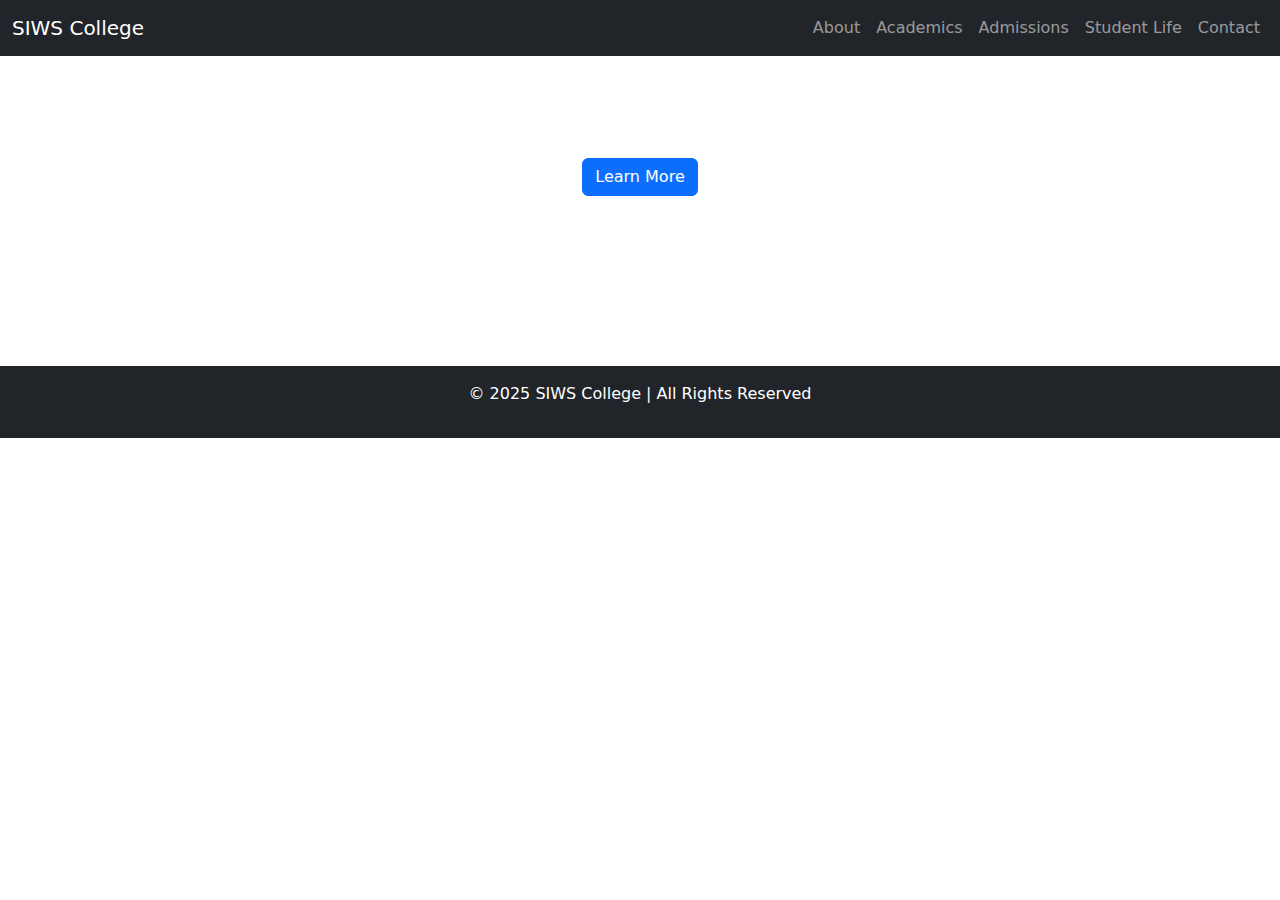
<file: index.html>
<!DOCTYPE html>
<html lang="en">
<head>
  <meta charset="UTF-8">
  <meta name="viewport" content="width=device-width, initial-scale=1.0">
  <title>SIWS College</title>
  <link href="https://cdn.jsdelivr.net/npm/bootstrap@5.3.3/dist/css/bootstrap.min.css" rel="stylesheet">
  <link rel="stylesheet" href="css/style.css">
</head>
<body>

  <!-- Navbar -->
  <nav class="navbar navbar-expand-lg navbar-dark bg-dark">
    <div class="container-fluid">
      <a class="navbar-brand" href="index.html">SIWS College</a>
      <button class="navbar-toggler" type="button" data-bs-toggle="collapse" data-bs-target="#navbarNav">
        <span class="navbar-toggler-icon"></span>
      </button>
      <div class="collapse navbar-collapse" id="navbarNav">
        <ul class="navbar-nav ms-auto">
          <li class="nav-item"><a class="nav-link" href="about.html">About</a></li>
          <li class="nav-item"><a class="nav-link" href="academics.html">Academics</a></li>
          <li class="nav-item"><a class="nav-link" href="admissions.html">Admissions</a></li>
          <li class="nav-item"><a class="nav-link" href="studentlife.html">Student Life</a></li>
          <li class="nav-item"><a class="nav-link" href="contact.html">Contact</a></li>
        </ul>
      </div>
    </div>
  </nav>

  <!-- Hero Section -->
  <section class="hero text-center text-white d-flex align-items-center justify-content-center">
    <div>
      <h1>Welcome to SIWS College</h1>
      <p class="lead">Empowering students through education, innovation, and culture.</p>
      <a href="about.html" class="btn btn-primary">Learn More</a>
    </div>
  </section>

<!-- Footer -->
<footer class="bg-dark text-white text-center p-3" style="margin-top: 170px;">
  <p>&copy; 2025 SIWS College | All Rights Reserved</p>
</footer>

  <script src="https://cdn.jsdelivr.net/npm/bootstrap@5.3.3/dist/js/bootstrap.bundle.min.js"></script>
</body>
</html>
</file>
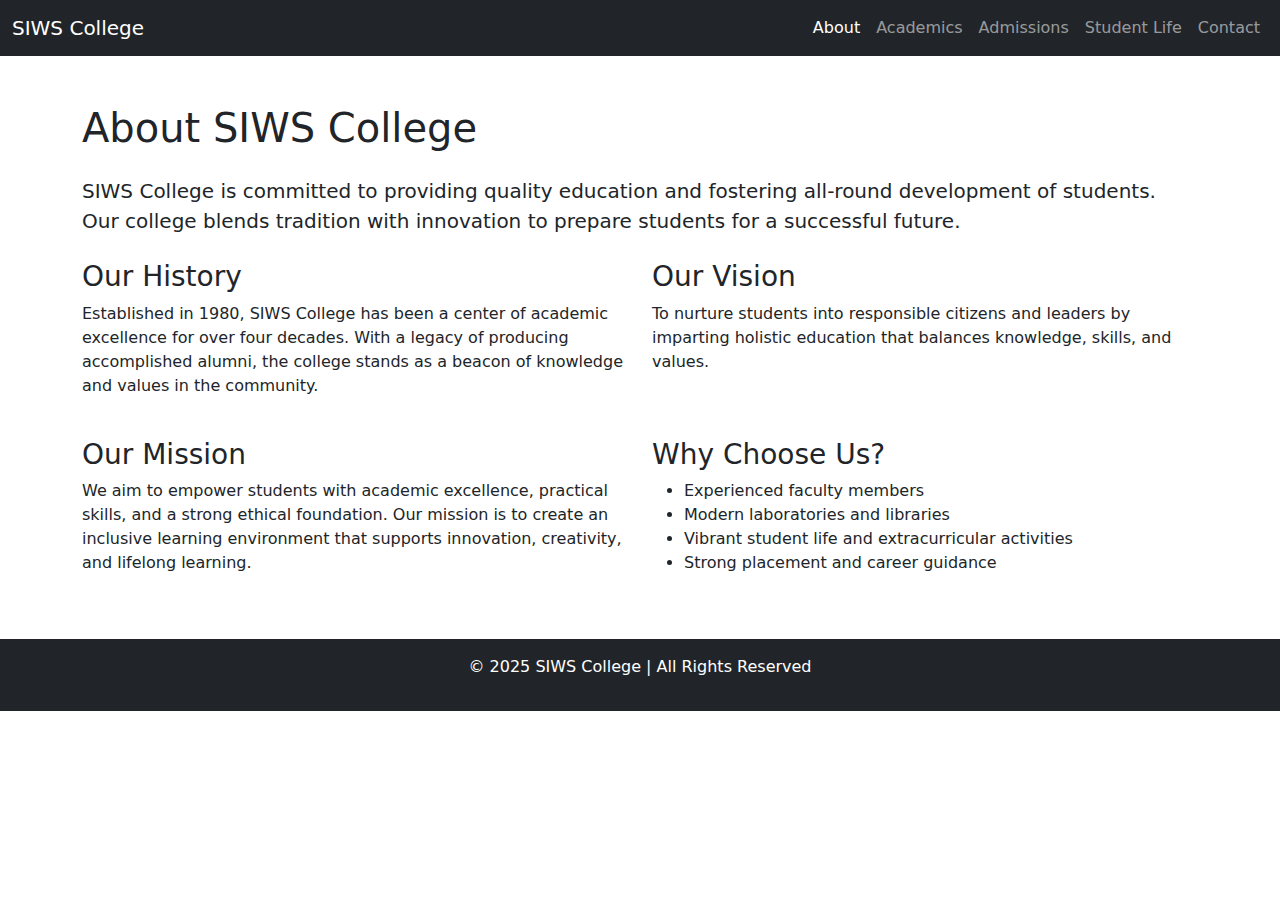
<file: about.html>
<!DOCTYPE html>
<html lang="en">
<head>
  <meta charset="UTF-8">
  <meta name="viewport" content="width=device-width, initial-scale=1.0">
  <title>About | SIWS College</title>
  <link href="https://cdn.jsdelivr.net/npm/bootstrap@5.3.3/dist/css/bootstrap.min.css" rel="stylesheet">
  <link rel="stylesheet" href="css/style.css">
</head>
<body>

  <!-- Navbar -->
  <nav class="navbar navbar-expand-lg navbar-dark bg-dark">
    <div class="container-fluid">
      <a class="navbar-brand" href="index.html">SIWS College</a>
      <button class="navbar-toggler" type="button" data-bs-toggle="collapse" data-bs-target="#navbarNav">
        <span class="navbar-toggler-icon"></span>
      </button>
      <div class="collapse navbar-collapse" id="navbarNav">
        <ul class="navbar-nav ms-auto">
          <li class="nav-item"><a class="nav-link active" href="about.html">About</a></li>
          <li class="nav-item"><a class="nav-link" href="academics.html">Academics</a></li>
          <li class="nav-item"><a class="nav-link" href="admissions.html">Admissions</a></li>
          <li class="nav-item"><a class="nav-link" href="studentlife.html">Student Life</a></li>
          <li class="nav-item"><a class="nav-link" href="contact.html">Contact</a></li>
        </ul>
      </div>
    </div>
  </nav>

  <!-- About Section -->
  <section class="container py-5">
    <h1 class="mb-4">About SIWS College</h1>
    <p class="lead">SIWS College is committed to providing quality education and fostering all-round development of students. Our college blends tradition with innovation to prepare students for a successful future.</p>

    <div class="row mt-4">
      <div class="col-md-6">
        <h3>Our History</h3>
        <p>Established in 1980, SIWS College has been a center of academic excellence for over four decades. With a legacy of producing accomplished alumni, the college stands as a beacon of knowledge and values in the community.</p>
      </div>
      <div class="col-md-6">
        <h3>Our Vision</h3>
        <p>To nurture students into responsible citizens and leaders by imparting holistic education that balances knowledge, skills, and values.</p>
      </div>
    </div>

    <div class="row mt-4">
      <div class="col-md-6">
        <h3>Our Mission</h3>
        <p>We aim to empower students with academic excellence, practical skills, and a strong ethical foundation. Our mission is to create an inclusive learning environment that supports innovation, creativity, and lifelong learning.</p>
      </div>
      <div class="col-md-6">
        <h3>Why Choose Us?</h3>
        <ul>
          <li>Experienced faculty members</li>
          <li>Modern laboratories and libraries</li>
          <li>Vibrant student life and extracurricular activities</li>
          <li>Strong placement and career guidance</li>
        </ul>
      </div>
    </div>
  </section>

  <!-- Footer -->
  <footer class="bg-dark text-white text-center p-3">
    <p>&copy; 2025 SIWS College | All Rights Reserved</p>
  </footer>

  <script src="https://cdn.jsdelivr.net/npm/bootstrap@5.3.3/dist/js/bootstrap.bundle.min.js"></script>
</body>
</html>
</file>
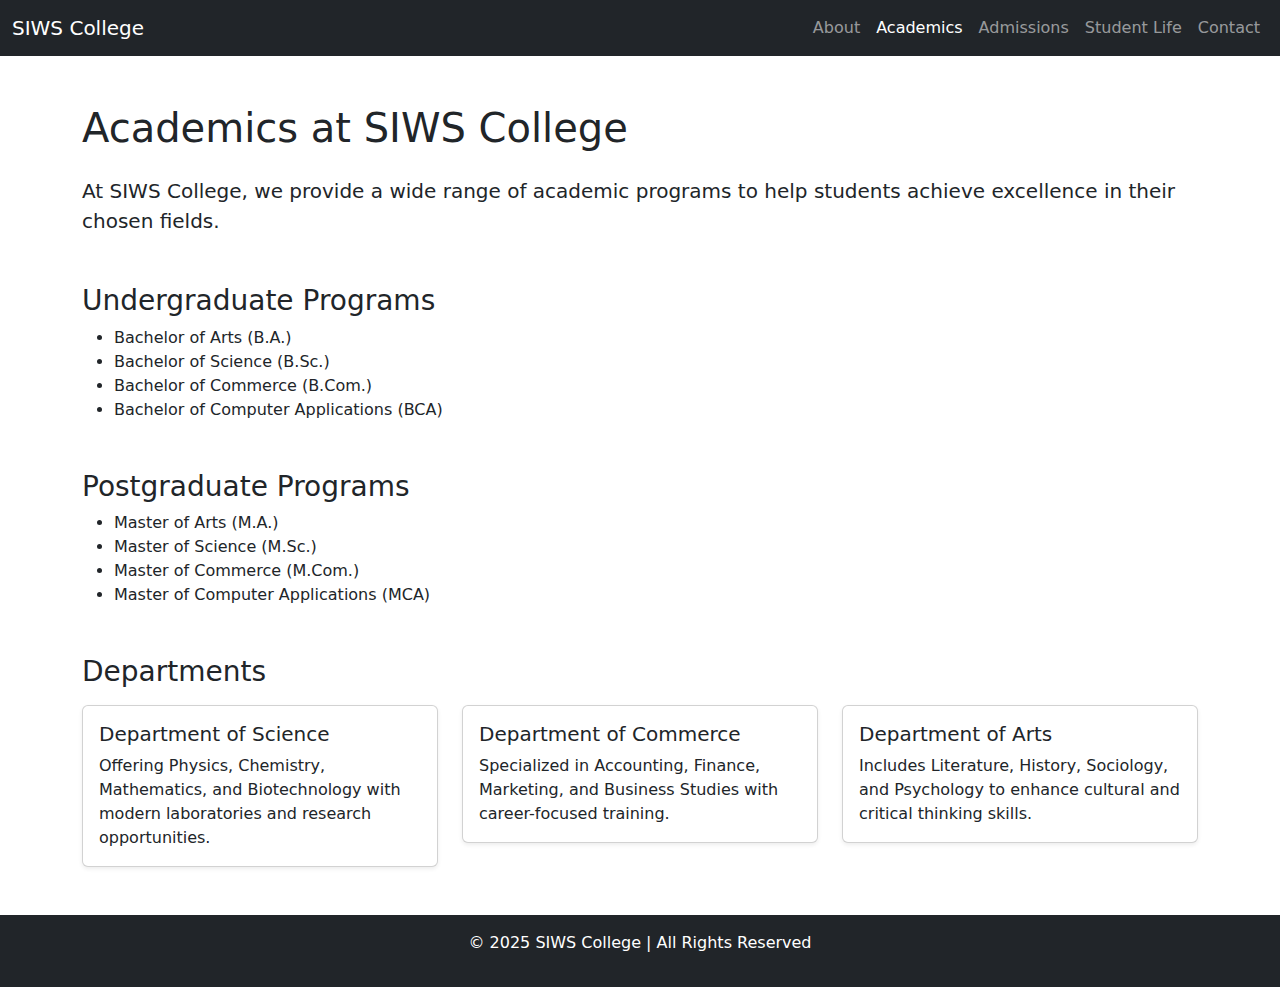
<file: academics.html>
<!DOCTYPE html>
<html lang="en">
<head>
  <meta charset="UTF-8">
  <meta name="viewport" content="width=device-width, initial-scale=1.0">
  <title>Academics | SIWS College</title>
  <link href="https://cdn.jsdelivr.net/npm/bootstrap@5.3.3/dist/css/bootstrap.min.css" rel="stylesheet">
  <link rel="stylesheet" href="css/style.css">
</head>
<body>

  <!-- Navbar -->
  <nav class="navbar navbar-expand-lg navbar-dark bg-dark">
    <div class="container-fluid">
      <a class="navbar-brand" href="index.html">SIWS College</a>
      <button class="navbar-toggler" type="button" data-bs-toggle="collapse" data-bs-target="#navbarNav">
        <span class="navbar-toggler-icon"></span>
      </button>
      <div class="collapse navbar-collapse" id="navbarNav">
        <ul class="navbar-nav ms-auto">
          <li class="nav-item"><a class="nav-link" href="about.html">About</a></li>
          <li class="nav-item"><a class="nav-link active" href="academics.html">Academics</a></li>
          <li class="nav-item"><a class="nav-link" href="admissions.html">Admissions</a></li>
          <li class="nav-item"><a class="nav-link" href="studentlife.html">Student Life</a></li>
          <li class="nav-item"><a class="nav-link" href="contact.html">Contact</a></li>
        </ul>
      </div>
    </div>
  </nav>

  <!-- Academics Section -->
  <section class="container py-5">
    <h1 class="mb-4">Academics at SIWS College</h1>
    <p class="lead">At SIWS College, we provide a wide range of academic programs to help students achieve excellence in their chosen fields.</p>

    <!-- Undergraduate Programs -->
    <h3 class="mt-5">Undergraduate Programs</h3>
    <ul>
      <li>Bachelor of Arts (B.A.)</li>
      <li>Bachelor of Science (B.Sc.)</li>
      <li>Bachelor of Commerce (B.Com.)</li>
      <li>Bachelor of Computer Applications (BCA)</li>
    </ul>

    <!-- Postgraduate Programs -->
    <h3 class="mt-5">Postgraduate Programs</h3>
    <ul>
      <li>Master of Arts (M.A.)</li>
      <li>Master of Science (M.Sc.)</li>
      <li>Master of Commerce (M.Com.)</li>
      <li>Master of Computer Applications (MCA)</li>
    </ul>

    <!-- Departments -->
    <h3 class="mt-5">Departments</h3>
    <div class="row mt-3">
      <div class="col-md-4">
        <div class="card shadow-sm">
          <div class="card-body">
            <h5 class="card-title">Department of Science</h5>
            <p class="card-text">Offering Physics, Chemistry, Mathematics, and Biotechnology with modern laboratories and research opportunities.</p>
          </div>
        </div>
      </div>
      <div class="col-md-4">
        <div class="card shadow-sm">
          <div class="card-body">
            <h5 class="card-title">Department of Commerce</h5>
            <p class="card-text">Specialized in Accounting, Finance, Marketing, and Business Studies with career-focused training.</p>
          </div>
        </div>
      </div>
      <div class="col-md-4">
        <div class="card shadow-sm">
          <div class="card-body">
            <h5 class="card-title">Department of Arts</h5>
            <p class="card-text">Includes Literature, History, Sociology, and Psychology to enhance cultural and critical thinking skills.</p>
          </div>
        </div>
      </div>
    </div>
  </section>

  <!-- Footer -->
  <footer class="bg-dark text-white text-center p-3">
    <p>&copy; 2025 SIWS College | All Rights Reserved</p>
  </footer>

  <script src="https://cdn.jsdelivr.net/npm/bootstrap@5.3.3/dist/js/bootstrap.bundle.min.js"></script>
</body>
</html>
</file>
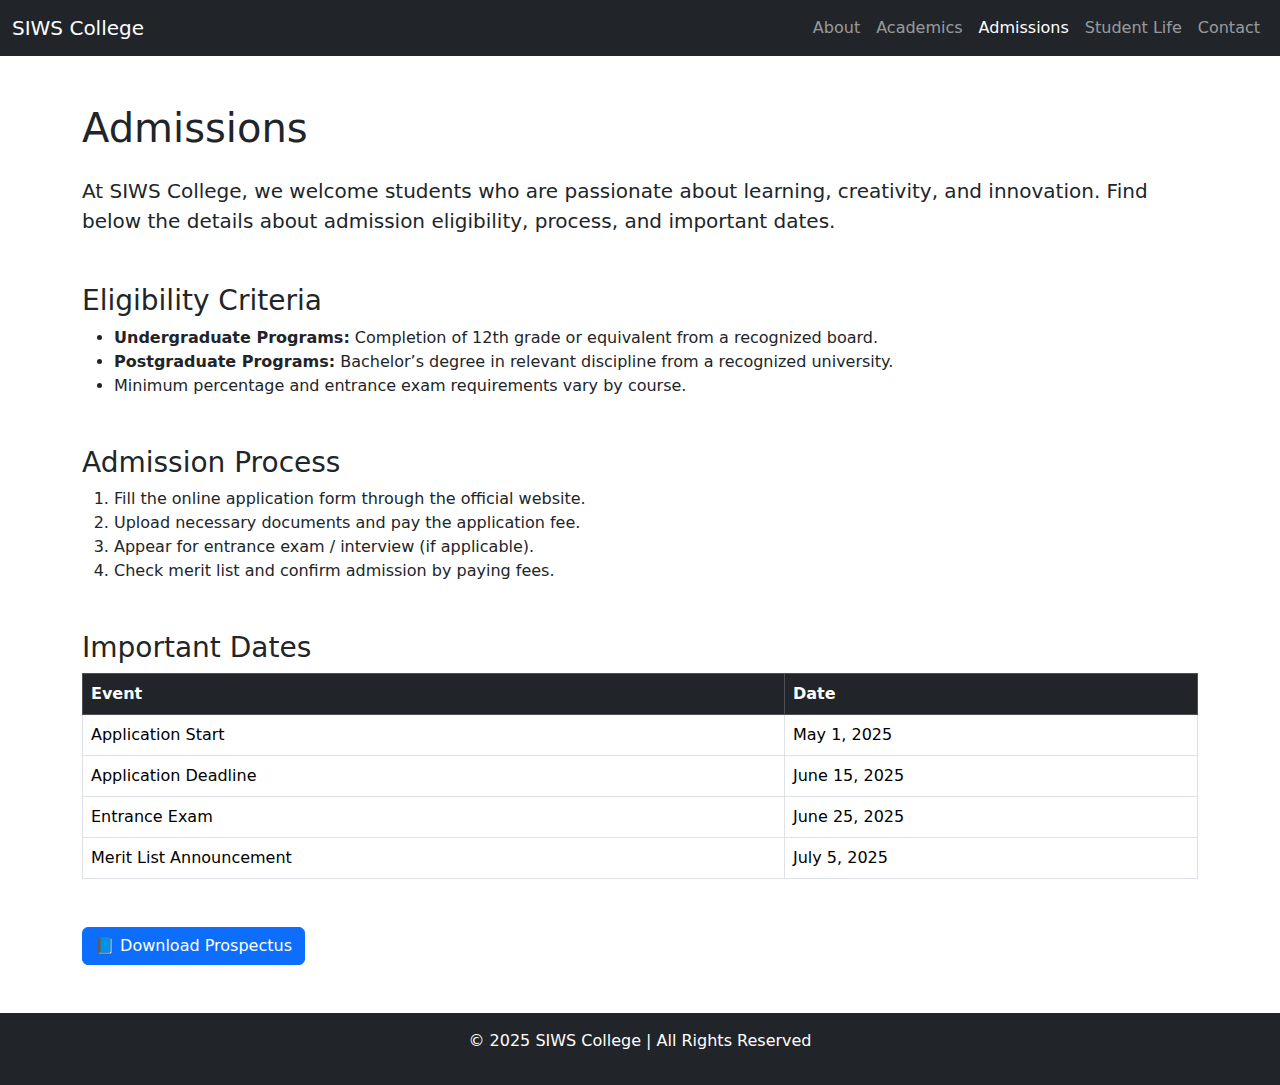
<file: admissions.html>
<!DOCTYPE html>
<html lang="en">
<head>
  <meta charset="UTF-8">
  <meta name="viewport" content="width=device-width, initial-scale=1.0">
  <title>Admissions | SIWS College</title>
  <link href="https://cdn.jsdelivr.net/npm/bootstrap@5.3.3/dist/css/bootstrap.min.css" rel="stylesheet">
  <link rel="stylesheet" href="css/style.css">
</head>
<body>

  <!-- Navbar -->
  <nav class="navbar navbar-expand-lg navbar-dark bg-dark">
    <div class="container-fluid">
      <a class="navbar-brand" href="index.html">SIWS College</a>
      <button class="navbar-toggler" type="button" data-bs-toggle="collapse" data-bs-target="#navbarNav">
        <span class="navbar-toggler-icon"></span>
      </button>
      <div class="collapse navbar-collapse" id="navbarNav">
        <ul class="navbar-nav ms-auto">
          <li class="nav-item"><a class="nav-link" href="about.html">About</a></li>
          <li class="nav-item"><a class="nav-link" href="academics.html">Academics</a></li>
          <li class="nav-item"><a class="nav-link active" href="admissions.html">Admissions</a></li>
          <li class="nav-item"><a class="nav-link" href="studentlife.html">Student Life</a></li>
          <li class="nav-item"><a class="nav-link" href="contact.html">Contact</a></li>
        </ul>
      </div>
    </div>
  </nav>

  <!-- Admissions Section -->
  <section class="container py-5">
    <h1 class="mb-4">Admissions</h1>
    <p class="lead">At SIWS College, we welcome students who are passionate about learning, creativity, and innovation. Find below the details about admission eligibility, process, and important dates.</p>

    <!-- Eligibility -->
    <h3 class="mt-5">Eligibility Criteria</h3>
    <ul>
      <li><strong>Undergraduate Programs:</strong> Completion of 12th grade or equivalent from a recognized board.</li>
      <li><strong>Postgraduate Programs:</strong> Bachelor’s degree in relevant discipline from a recognized university.</li>
      <li>Minimum percentage and entrance exam requirements vary by course.</li>
    </ul>

    <!-- Process -->
    <h3 class="mt-5">Admission Process</h3>
    <ol>
      <li>Fill the online application form through the official website.</li>
      <li>Upload necessary documents and pay the application fee.</li>
      <li>Appear for entrance exam / interview (if applicable).</li>
      <li>Check merit list and confirm admission by paying fees.</li>
    </ol>

    <!-- Important Dates -->
    <h3 class="mt-5">Important Dates</h3>
    <table class="table table-bordered">
      <thead class="table-dark">
        <tr>
          <th>Event</th>
          <th>Date</th>
        </tr>
      </thead>
      <tbody>
        <tr>
          <td>Application Start</td>
          <td>May 1, 2025</td>
        </tr>
        <tr>
          <td>Application Deadline</td>
          <td>June 15, 2025</td>
        </tr>
        <tr>
          <td>Entrance Exam</td>
          <td>June 25, 2025</td>
        </tr>
        <tr>
          <td>Merit List Announcement</td>
          <td>July 5, 2025</td>
        </tr>
      </tbody>
    </table>

    <!-- Prospectus Download -->
    <div class="mt-5">
      <a href="files/prospectus.pdf" class="btn btn-primary">📘 Download Prospectus</a>
    </div>
  </section>

  <!-- Footer -->
  <footer class="bg-dark text-white text-center p-3">
    <p>&copy; 2025 SIWS College | All Rights Reserved</p>
  </footer>

  <script src="https://cdn.jsdelivr.net/npm/bootstrap@5.3.3/dist/js/bootstrap.bundle.min.js"></script>
</body>
</html>
</file>
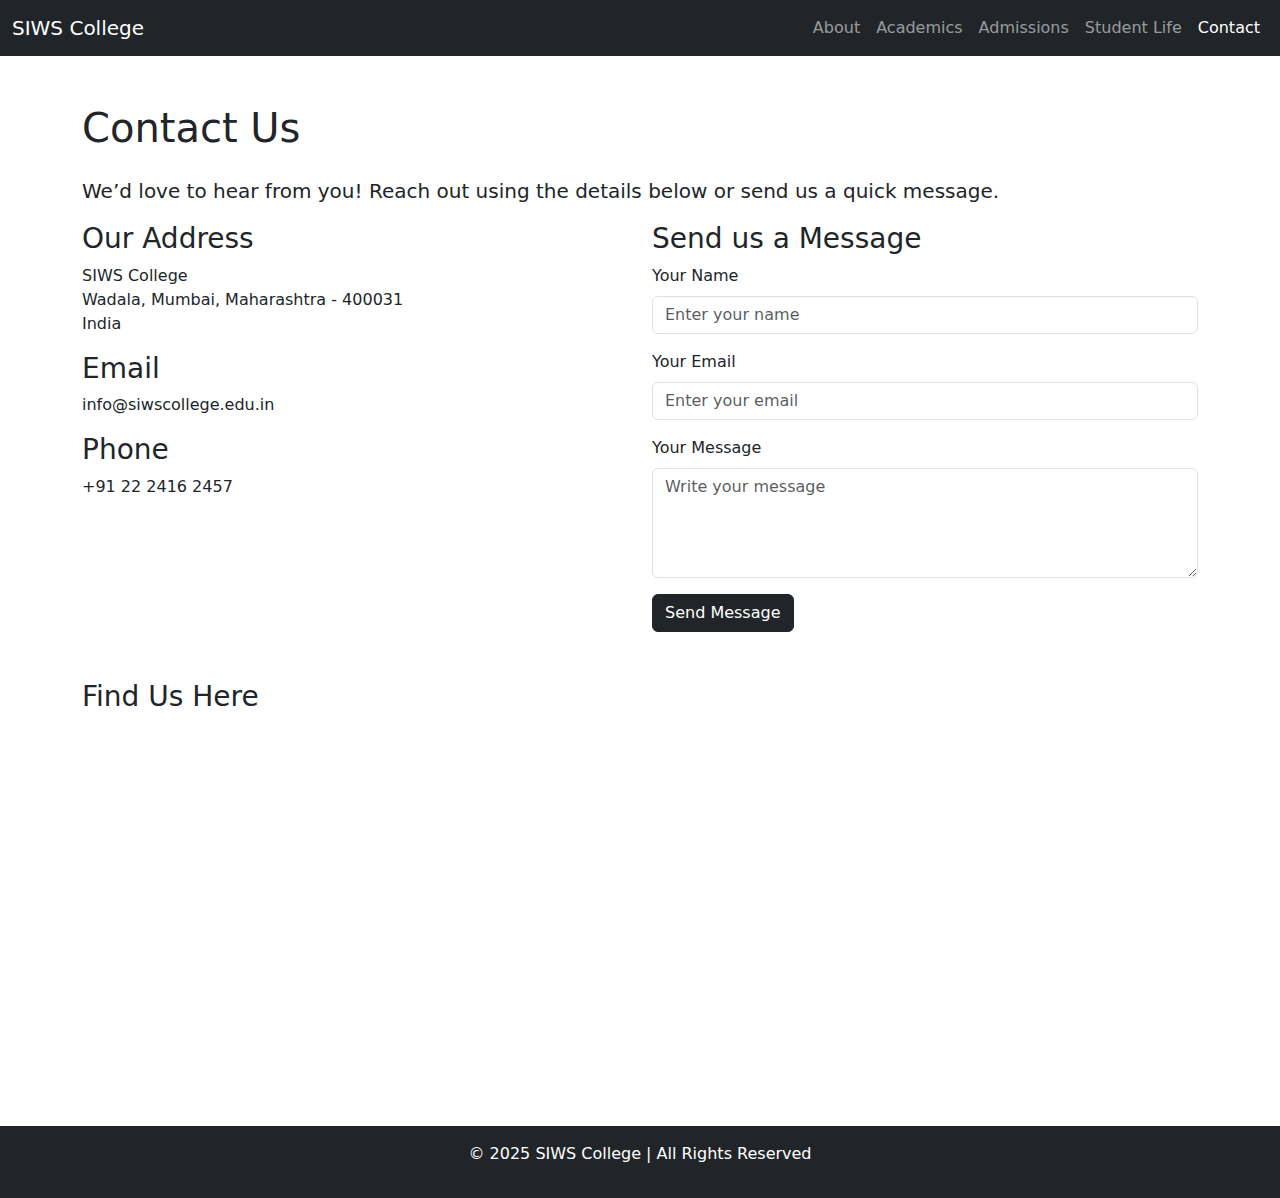
<file: contact.html>
<!DOCTYPE html>
<html lang="en">
<head>
  <meta charset="UTF-8">
  <meta name="viewport" content="width=device-width, initial-scale=1.0">
  <title>Contact | SIWS College</title>
  <link href="https://cdn.jsdelivr.net/npm/bootstrap@5.3.3/dist/css/bootstrap.min.css" rel="stylesheet">
  <link rel="stylesheet" href="css/style.css">
</head>
<body>

  <!-- Navbar -->
  <nav class="navbar navbar-expand-lg navbar-dark bg-dark">
    <div class="container-fluid">
      <a class="navbar-brand" href="index.html">SIWS College</a>
      <button class="navbar-toggler" type="button" data-bs-toggle="collapse" data-bs-target="#navbarNav">
        <span class="navbar-toggler-icon"></span>
      </button>
      <div class="collapse navbar-collapse" id="navbarNav">
        <ul class="navbar-nav ms-auto">
          <li class="nav-item"><a class="nav-link" href="about.html">About</a></li>
          <li class="nav-item"><a class="nav-link" href="academics.html">Academics</a></li>
          <li class="nav-item"><a class="nav-link" href="admissions.html">Admissions</a></li>
          <li class="nav-item"><a class="nav-link" href="studentlife.html">Student Life</a></li>
          <li class="nav-item"><a class="nav-link active" href="contact.html">Contact</a></li>
        </ul>
      </div>
    </div>
  </nav>

  <!-- Contact Section -->
  <section class="container py-5">
    <h1 class="mb-4">Contact Us</h1>
    <p class="lead">We’d love to hear from you! Reach out using the details below or send us a quick message.</p>

    <div class="row">
      <!-- Contact Information -->
      <div class="col-md-6 mb-4">
        <h3>Our Address</h3>
        <p>SIWS College<br>
        Wadala, Mumbai, Maharashtra - 400031<br>
        India</p>

        <h3>Email</h3>
        <p>info@siwscollege.edu.in</p>

        <h3>Phone</h3>
        <p>+91 22 2416 2457</p>
      </div>

      <!-- Contact Form -->
      <div class="col-md-6">
        <h3>Send us a Message</h3>
        <form>
          <div class="mb-3">
            <label for="name" class="form-label">Your Name</label>
            <input type="text" class="form-control" id="name" placeholder="Enter your name">
          </div>
          <div class="mb-3">
            <label for="email" class="form-label">Your Email</label>
            <input type="email" class="form-control" id="email" placeholder="Enter your email">
          </div>
          <div class="mb-3">
            <label for="message" class="form-label">Your Message</label>
            <textarea class="form-control" id="message" rows="4" placeholder="Write your message"></textarea>
          </div>
          <button type="submit" class="btn btn-dark">Send Message</button>
        </form>
      </div>
    </div>

    <!-- Google Map -->
    <div class="mt-5">
      <h3>Find Us Here</h3>
      <iframe src="https://www.google.com/maps/embed?pb=!1m18!1m12!1m3!1d3770.792504885922!2d72.85948887496445!3d19.024397854812103!2m3!1f0!2f0!3f0!3m2!1i1024!2i768!4f13.1!3m3!1m2!1s0x3be7cf0e17a741c9%3A0x1e1bb6ab5f3e0bcf!2sSIWS%20College!5e0!3m2!1sen!2sin!4v1704632202345" 
        width="100%" height="350" style="border:0;" allowfullscreen="" loading="lazy"></iframe>
    </div>
  </section>

  <!-- Footer -->
  <footer class="bg-dark text-white text-center p-3">
    <p>&copy; 2025 SIWS College | All Rights Reserved</p>
  </footer>

  <script src="https://cdn.jsdelivr.net/npm/bootstrap@5.3.3/dist/js/bootstrap.bundle.min.js"></script>
</body>
</html>
</file>
<file: css/style.css>

</file>
